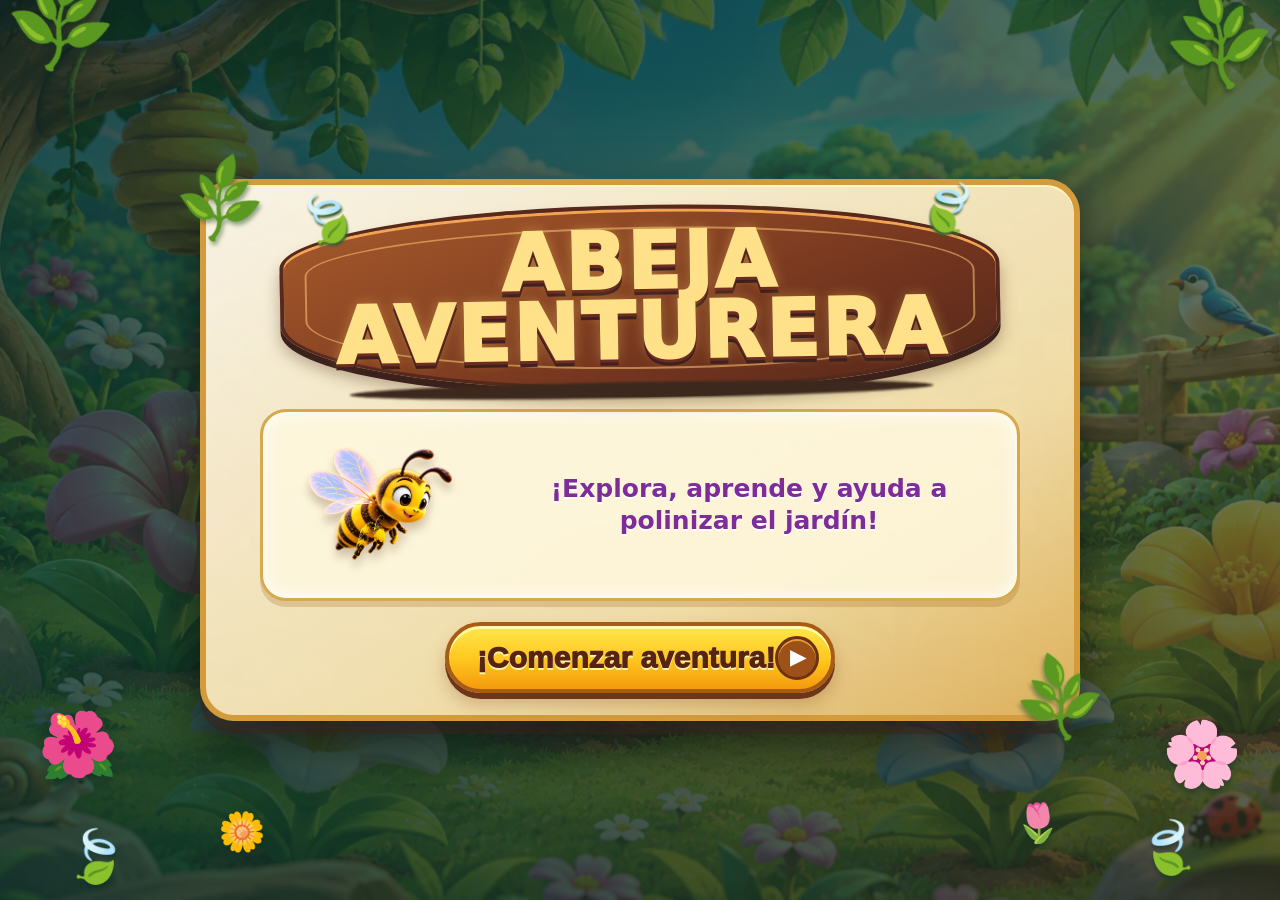
<file: index.html>
<!doctype html>
<html lang="es">
<head>
  <meta charset="utf-8">
  <meta name="viewport" content="width=device-width, initial-scale=1">
  <meta name="theme-color" content="#163e34">
  <link rel="icon" type="image/png" href="abeja.png">
  <title>Abeja Aventurera · Inicio</title>
  <style>
    :root{font-family:"Trebuchet MS","Arial Rounded MT Bold",system-ui,sans-serif;color:#4c3024}
    *{box-sizing:border-box}
    html,body{width:100%;height:100%;margin:0;overflow:hidden}
    body{background:#173c34}
    .start-screen{position:relative;isolation:isolate;display:grid;place-items:center;width:100%;height:100%;min-height:100svh;overflow:hidden;background:#173c34}
    .garden-bg{position:absolute;inset:0;z-index:-3;width:100%;height:100%;object-fit:cover;object-position:center;filter:saturate(.9) brightness(.68);transform:scale(1.04)}
    .start-screen:before{content:"";position:absolute;inset:0;z-index:-2;background:linear-gradient(135deg,#0d2c28bb 0%,#1a4d3bb0 48%,#5e4b2b88 100%)}
    .start-screen:after{content:"";position:absolute;inset:0;z-index:-1;background:radial-gradient(ellipse at center,#fff4c518 0%,transparent 58%),linear-gradient(0deg,#071f1c66,transparent 42%);pointer-events:none}
    .leaf{position:absolute;z-index:1;font-size:clamp(34px,6vw,80px);line-height:1;filter:drop-shadow(0 4px 2px #102e2377);animation:sway 4.5s ease-in-out infinite}
    .leaf.top-left{left:1%;top:-2%;transform:rotate(-26deg)}.leaf.top-right{right:1%;top:0;transform:scaleX(-1) rotate(-26deg);animation-delay:-2.2s}.leaf.bottom-left{left:5%;bottom:2%;font-size:clamp(28px,4vw,55px);animation-delay:-1.2s}.leaf.bottom-right{right:6%;bottom:3%;font-size:clamp(28px,4vw,55px);transform:scaleX(-1);animation-delay:-3.1s}
    .flower{position:absolute;z-index:1;font-size:clamp(30px,5vw,72px);filter:drop-shadow(0 5px 3px #102e2388);animation:sway 3.8s ease-in-out infinite}.flower.left{left:3%;bottom:13%}.flower.right{right:3%;bottom:12%;animation-delay:-1.8s}.flower.small-left{left:17%;bottom:5%;font-size:clamp(23px,3vw,44px);animation-delay:-2.8s}.flower.small-right{right:17%;bottom:6%;font-size:clamp(23px,3vw,44px);animation-delay:-.6s}
    .welcome-card{position:relative;z-index:2;display:flex;flex-direction:column;align-items:center;width:min(880px,calc(100% - 28px));max-height:calc(100% - 24px);padding:clamp(12px,2.3vh,24px) clamp(14px,2.8vw,32px) clamp(14px,2.5vh,25px);border:clamp(3px,.55vw,6px) solid #d49b3d;border-radius:clamp(22px,3vw,34px);background:linear-gradient(150deg,#fff8eaf7 0%,#f7e1aaf4 68%,#e5b55df2 100%);box-shadow:inset 0 2px 0 #fff8bd,0 13px 0 #39251d88,0 24px 55px #0009;overflow:visible;animation:cardIn .8s cubic-bezier(.2,.8,.2,1) both}
    .welcome-card:before,.welcome-card:after{content:"🌿";position:absolute;z-index:3;font-size:clamp(30px,5vw,62px);filter:drop-shadow(0 4px 2px #315c2e88);animation:sway 4s ease-in-out infinite;pointer-events:none}.welcome-card:before{left:-25px;top:-22px;transform:rotate(-28deg)}.welcome-card:after{right:-25px;bottom:-20px;transform:scaleX(-1) rotate(-28deg);animation-delay:-2s}
    .title-sign{position:relative;width:min(720px,94%);padding:clamp(10px,2vh,20px) clamp(18px,4vw,55px) clamp(12px,2.1vh,22px);border:4px solid #57291d;border-radius:50% 48% 44% 52% / 31% 34% 35% 38%;background:linear-gradient(160deg,#a85b2b,#74351f 65%,#522719);box-shadow:inset 0 3px 0 #f2a454,0 7px 0 #3b211b,0 12px 16px #603b2666;transform:rotate(-1deg)}
    .title-sign:before{content:"";position:absolute;inset:10% 3%;border:2px solid #ffc87588;border-radius:inherit;pointer-events:none}.title-sign:after{content:"";position:absolute;left:9%;right:9%;bottom:-12px;height:16px;border-radius:50%;background:#3c281d;filter:blur(1px);z-index:-1}
    h1{position:relative;margin:0;color:#ffe18a;text-align:center;font-weight:1000;line-height:.9;letter-spacing:.035em;font-size:clamp(32px,min(8vw,10vh),78px);text-transform:uppercase;text-shadow:0 3px 0 #6e2b20,0 6px 0 #3e211e,0 0 13px #ffd86655;animation:shine 3s ease-in-out infinite}
    .ornament{position:absolute;z-index:2;top:-25px;left:50%;width:100%;transform:translateX(-50%);pointer-events:none}.ornament:before,.ornament:after{content:"🍃";position:absolute;font-size:clamp(24px,4vw,48px);filter:drop-shadow(0 3px 1px #365e2e);animation:sway 3.5s ease-in-out infinite}.ornament:before{left:2%;transform:rotate(-24deg)}.ornament:after{right:2%;transform:scaleX(-1) rotate(-24deg);animation-delay:-1.6s}
    .intro-panel{display:grid;grid-template-columns:minmax(130px,190px) minmax(0,1fr);align-items:center;gap:clamp(12px,3vw,28px);width:min(760px,100%);margin-top:clamp(11px,2vh,20px);padding:clamp(10px,2vh,18px) clamp(12px,2vw,22px);border:3px solid #d5a94e;border-radius:26px;background:#fff8dfdc;box-shadow:0 6px 0 #a66b2b44,inset 0 0 18px #fff}
    .bee-wrap{display:grid;place-items:center;min-height:clamp(92px,17vh,150px)}.bee{display:block;width:min(100%,170px);height:auto;filter:drop-shadow(0 8px 4px #5a382744);animation:beeFloat 2.6s ease-in-out infinite}
    .welcome-message{margin:0;text-align:center;font-size:clamp(17px,min(2.5vw,3.2vh),25px);font-weight:900;line-height:1.25;color:#7d2c99;text-shadow:0 2px 0 #fff}
    .message-sub{margin:8px 0 0;text-align:center;font-size:clamp(13px,min(1.7vw,2.2vh),18px);line-height:1.3;color:#4c3024}
    .start-button{position:relative;display:inline-flex;align-items:center;justify-content:center;gap:14px;margin-top:clamp(13px,2.4vh,24px);min-width:min(390px,92%);padding:clamp(11px,1.8vh,17px) 52px clamp(11px,1.8vh,17px) 24px;border:4px solid #a85b15;border-radius:999px;color:#572414;background:linear-gradient(#ffe84a 0%,#ffc51e 55%,#f49a0e 100%);box-shadow:inset 0 3px 0 #fff9a9,0 6px 0 #6d351a,0 11px 18px #8d4d2355;font:1000 clamp(20px,min(3vw,3.8vh),30px)/1 "Trebuchet MS","Arial Rounded MT Bold",sans-serif;text-shadow:0 2px 0 #fff4a8;cursor:pointer;transition:transform .16s,filter .16s,box-shadow .16s;animation:buttonPulse 2.6s ease-in-out infinite}
    .start-button:hover{filter:brightness(1.07) saturate(1.1);transform:translateY(-3px);box-shadow:inset 0 3px 0 #fff9a9,0 9px 0 #6d351a,0 14px 22px #8d4d2355}.start-button:active{transform:translateY(4px);box-shadow:inset 0 3px 0 #fff9a9,0 2px 0 #6d351a}.start-button:focus-visible{outline:4px solid #fff5a4;outline-offset:4px}
    .play{position:absolute;right:12px;top:50%;display:grid;place-items:center;width:clamp(34px,5vh,44px);height:clamp(34px,5vh,44px);color:#fff;font-size:clamp(15px,2.2vh,21px);text-shadow:none;background:#9e5117;border:3px solid #6c3215;border-radius:50%;transform:translateY(-50%);box-shadow:inset 0 2px 0 #e89939}
    .garden-note{margin:clamp(10px,1.6vh,16px) 0 0;padding:clamp(6px,1vh,9px) 16px;color:#2d733f;text-align:center;font-size:clamp(12px,min(1.6vw,2vh),16px);font-weight:900;background:#dcf5b5;border:2px solid #8bc85c;border-radius:18px;box-shadow:0 3px 0 #69984955}
    .fade-out{animation:fadeOut .55s ease forwards;pointer-events:none}
    @keyframes cardIn{from{opacity:0;transform:translateY(24px) scale(.97)}to{opacity:1;transform:translateY(0) scale(1)}}@keyframes shine{0%,100%{filter:saturate(1)}50%{filter:saturate(1.18) brightness(1.08)}}@keyframes beeFloat{0%,100%{transform:translateY(0) rotate(-3deg)}50%{transform:translateY(-8px) rotate(3deg)}}@keyframes sway{0%,100%{rotate:-4deg}50%{rotate:5deg}}@keyframes buttonPulse{0%,100%{filter:brightness(1)}50%{filter:brightness(1.06)}}@keyframes fadeOut{to{opacity:0;transform:scale(1.03)}}
    @media(max-width:600px){
      .welcome-card{width:calc(100% - 18px);max-height:calc(100% - 14px);padding:9px 8px 11px;border-radius:22px}.welcome-card:before,.welcome-card:after{font-size:25px}.welcome-card:before{left:-13px;top:-14px}.welcome-card:after{right:-13px;bottom:-13px}
      .title-sign{width:96%;padding:9px 12px 12px}.title-sign:before{border-width:1px}h1{font-size:clamp(27px,8.5vw,43px)}.ornament{top:-16px}.ornament:before,.ornament:after{font-size:22px}
      .intro-panel{grid-template-columns:78px minmax(0,1fr);gap:7px;margin-top:9px;padding:7px 8px;border-radius:18px}.bee-wrap{min-height:67px}.bee{width:78px}.welcome-message{font-size:clamp(14px,4.2vw,20px)}.message-sub{margin-top:4px;font-size:11px;line-height:1.2}
      .start-button{min-width:94%;margin-top:10px;padding:10px 45px 10px 14px;font-size:18px;border-width:3px}.play{right:8px;width:31px;height:31px;font-size:14px;border-width:2px}.garden-note{margin-top:7px;padding:5px 7px;font-size:10px}
      .flower.left{left:-5%;bottom:7%}.flower.right{right:-5%;bottom:6%}
    }
    @media(max-width:600px) and (max-height:500px){.welcome-card{padding:5px 6px 6px}.title-sign{padding:6px 10px 8px}h1{font-size:25px}.intro-panel{margin-top:5px;padding:4px 5px}.bee-wrap{min-height:43px}.bee{width:52px}.welcome-message{font-size:13px}.message-sub{font-size:9px}.start-button{margin-top:6px;padding:6px 38px 6px 10px;font-size:14px}.play{width:24px;height:24px}.garden-note{margin-top:4px;font-size:8px;padding:3px}}
    @media(prefers-reduced-motion:reduce){*,*:before,*:after{animation-duration:.001ms!important;animation-iteration-count:1!important}}
  </style>
</head>
<body>
  <main class="start-screen" id="startScreen">
    <img class="garden-bg" src="Pradera florida con animales y cascada.webp" alt="Jardín colorido con flores y montañas">
    <div class="leaf top-left" aria-hidden="true">🌿</div><div class="leaf top-right" aria-hidden="true">🌿</div><div class="leaf bottom-left" aria-hidden="true">🍃</div><div class="leaf bottom-right" aria-hidden="true">🍃</div>
    <div class="flower left" aria-hidden="true">🌺</div><div class="flower right" aria-hidden="true">🌸</div><div class="flower small-left" aria-hidden="true">🌼</div><div class="flower small-right" aria-hidden="true">🌷</div>
    <section class="welcome-card" aria-labelledby="gameTitle">
      <div class="title-sign"><div class="ornament" aria-hidden="true"></div><h1 id="gameTitle">Abeja<br>Aventurera</h1></div>
      <div class="intro-panel"><div class="bee-wrap"><img class="bee" src="abejita-protagonista.png" alt="Abejita sonriente"></div><p class="welcome-message">¡Explora, aprende y ayuda a polinizar el jardín!</p></div>
      <button class="start-button" id="startButton" type="button">¡Comenzar aventura! <span class="play" aria-hidden="true">▶</span></button>
    </section>
  </main>
  <script>
    (() => {
      const screen = document.getElementById('startScreen');
      const button = document.getElementById('startButton');
      let navigating = false;
      button.addEventListener('click', () => {
        if (navigating) return;
        navigating = true;
        button.setAttribute('aria-busy', 'true');
        screen.classList.add('fade-out');
        window.setTimeout(() => { window.location.href = 'abeja_aventurera_5_misiones.html'; }, 550);
      });
    })();
  </script>
</body>
</html>
</file>
